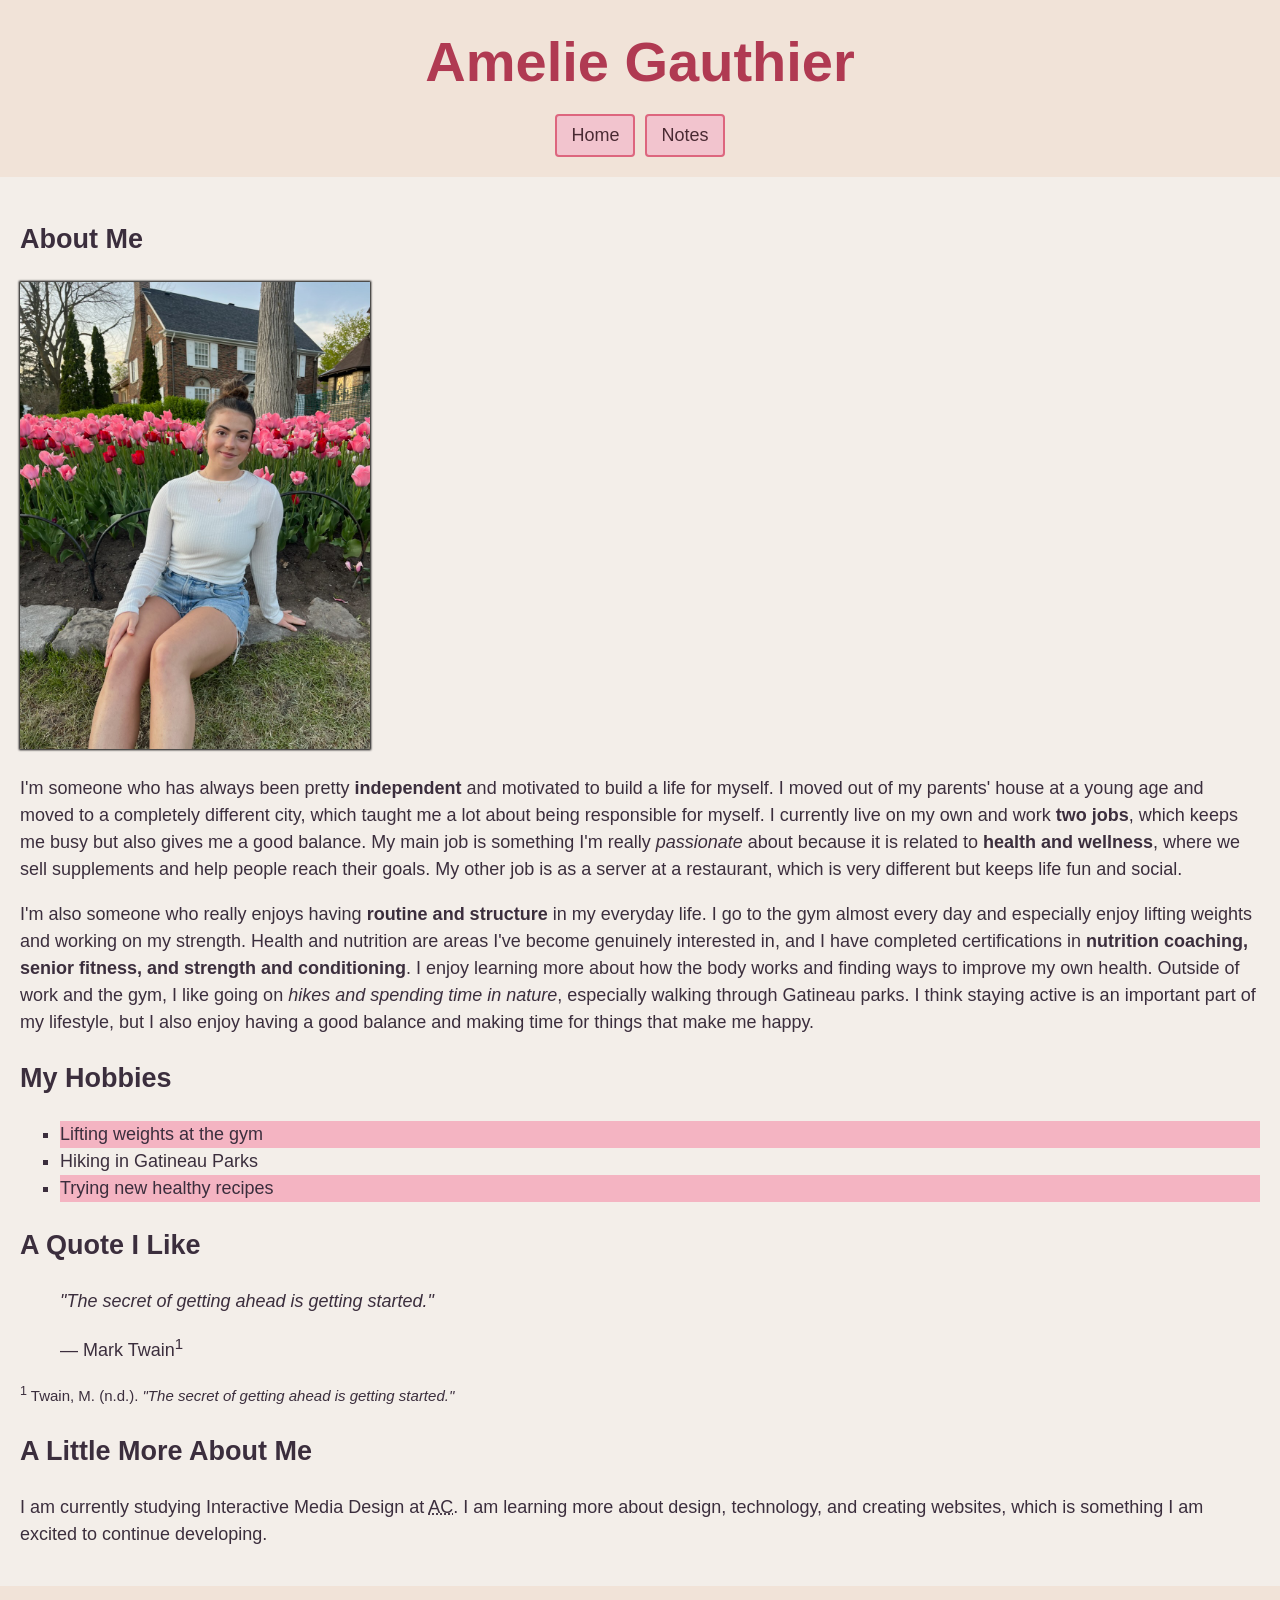
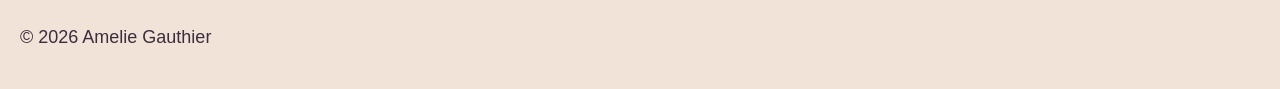
<file: html-assignment/index.html>
<!DOCTYPE html>
<html lang="en">
<head>
    <meta charset="UTF-8">
    <meta name="viewport" content="width=device-width, initial-scale=1.0">
    <title>Amelie Gauthier HTML Assignment</title>
    <link rel="stylesheet" href="css/style.css">
</head>
<body>

  <header>
    <h1 class="site-title">Amelie Gauthier</h1>
    <nav>
      <ul>
        <li><a href="index.html">Home</a></li>
        <li><a href="notes.html">Notes</a></li>
      </ul>
    </nav>
  </header>
     <main>
         <section>
             <h2>About Me</h2>
             <img id="my-image" src="images/me.jpg" alt="photo of me">
             <p>

                I'm someone who has always been pretty <strong>independent</strong> and motivated
                to build a life for myself. I moved out of my parents' house at a young age and
                moved to a completely different city, which taught me a lot about being responsible
                for myself. I currently live on my own and work <strong>two jobs</strong>, which
                keeps me busy but also gives me a good balance. My main job is something I'm really
                <em>passionate</em> about because it is related to <strong>health and wellness</strong>,
                where we sell supplements and help people reach their goals. My other
                job is as a server at a restaurant, which is very different but keeps life fun and social.
            </p>

            <p>
                I'm also someone who really enjoys having <strong>routine and structure</strong>
                in my everyday life. I go to the gym almost every day and especially enjoy lifting
                weights and working on my strength. Health and nutrition are areas I've become
                genuinely interested in, and I have completed certifications in
                <strong>nutrition coaching, senior fitness, and strength and conditioning</strong>.
                I enjoy learning more about how the body works and finding ways to improve my own
                health. Outside of work and the gym, I like going on
                <em>hikes and spending time in nature</em>, especially walking through Gatineau parks.
                I think staying active is an important part of my lifestyle, but I also enjoy having
                a good balance and making time for things that make me happy.</p>
             </section>

            
            <section>
                 <h2>My Hobbies</h2>
                 <ul class="hobbies">
                     <li>Lifting weights at the gym</li>
                     <li>Hiking in Gatineau Parks</li>
                     <li>Trying new healthy recipes</li>
                 </ul>
            </section>


         <section>
             <h2>A Quote I Like</h2>
             <blockquote>
             <p><em>"The secret of getting ahead is getting started."</em></p>
             <p>— Mark Twain<sup>1</sup></p>
             </blockquote>
             <p><small><sup>1</sup> Twain, M. (n.d.). <em>"The secret of getting ahead is getting started."</em></small></p>
         </section>

        <section>
            <h2>A Little More About Me</h2>

            <p>
                I am currently studying Interactive Media Design at
                <abbr title="Algonquin College">AC</abbr>. I am learning more about
                design, technology, and creating websites, which is something I am
                excited to continue developing.
            </p>
        </section>

    </main>

      <footer>
        <p>&copy; 2026 Amelie Gauthier</p>
      </footer>
         </body>
         </html>
</file>
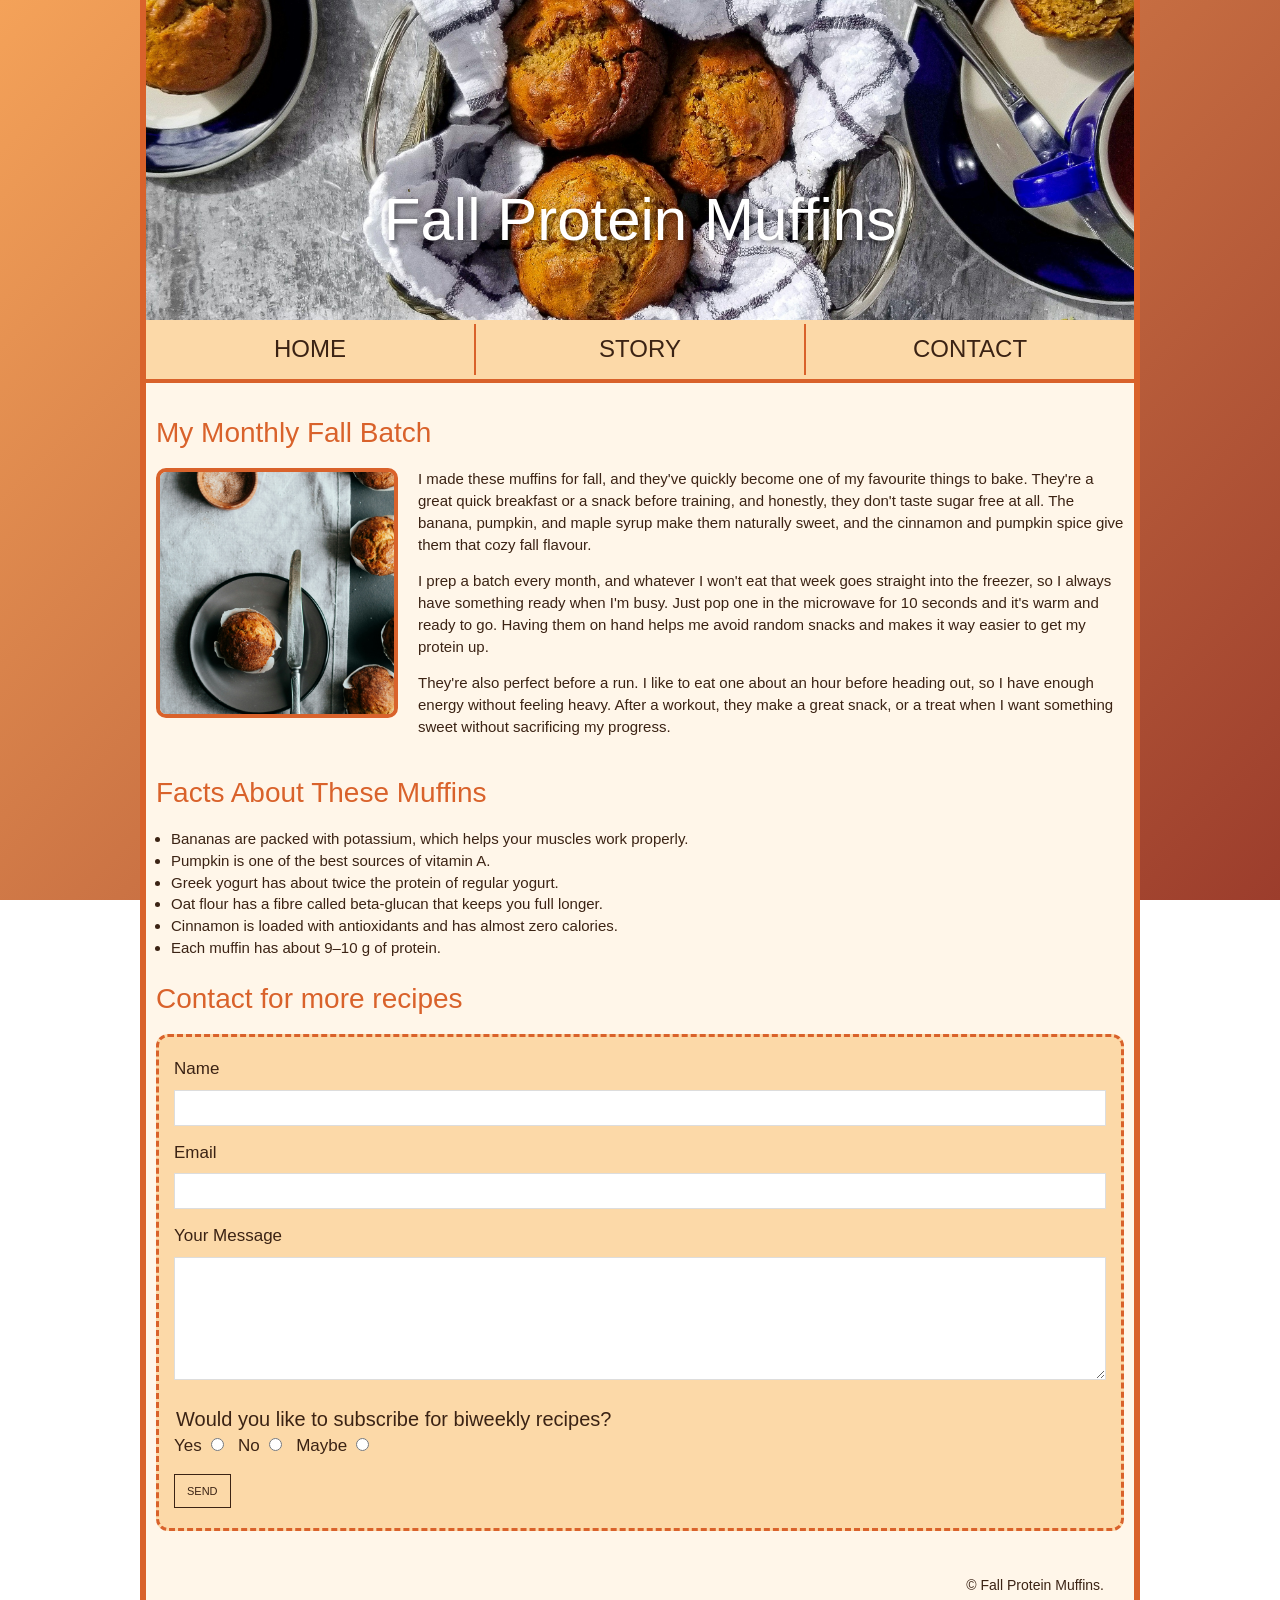
<file: midterm/index.html>
<!DOCTYPE html>
<html lang="en">
<head>
    <meta charset="UTF-8">
    <meta name="viewport" content="width=device-width, initial-scale=1.0">
    <title>gaut0570 midterm</title>
    <link rel="stylesheet" href="css/main.css">
</head> 
<body>
    <!-- Centred page container -->
    <div class="container">

        <!-- HEADER  -->
        <header id="home" class="hero">
            <img src="images/header.jpg" alt="A basket of pumpkin banana muffins wrapped in a kitchen towel">
            <h1 class="hero-title">Fall Protein Muffins</h1>
        </header>
        <!--  NAVIGATION -->
        <!-- Three links  -->
        <nav>
            <ul>
                <li><a href="#home">HOME</a></li>
                <li><a href="#story">STORY</a></li>
                <li><a href="#contact">CONTACT</a></li>
            </ul>
        </nav>
         <main>
        <!--  ARTICLE -->
            <!-- The image is floated left in CSS so the text wraps around it -->
            <article id="story" class="article">
                <h2>My Monthly Fall Batch</h2>

                <img class="article-img" src="images/muffin.jpg" alt="A pumpkin banana muffin on a plate next to a knife">

                <p>I made these muffins for fall, and they've quickly become one of my favourite things to bake. They're a great quick breakfast or a snack before training, and honestly, they don't taste sugar free at all. The banana, pumpkin, and maple syrup make them naturally sweet, and the cinnamon and pumpkin spice give them that cozy fall flavour.</p>

                <p>I prep a batch every month, and whatever I won't eat that week goes straight into the freezer, so I always have something ready when I'm busy. Just pop one in the microwave for 10 seconds and it's warm and ready to go. Having them on hand helps me avoid random snacks and makes it way easier to get my protein up.</p>

                <p>They're also perfect before a run. I like to eat one about an hour before heading out, so I have enough energy without feeling heavy. After a workout, they make a great snack, or a treat when I want something sweet without sacrificing my progress.</p>
            </article>

            <!-- FUN FATCS -->
           <section class="facts">
                <h2>Facts About These Muffins</h2>
                <ul>
                    <li>Bananas are packed with potassium, which helps your muscles work properly.</li>
                    <li>Pumpkin is one of the best sources of vitamin A.</li>
                    <li>Greek yogurt has about twice the protein of regular yogurt.</li>
                    <li>Oat flour has a fibre called beta-glucan that keeps you full longer.</li>
                    <li>Cinnamon is loaded with antioxidants and has almost zero calories.</li>
                    <li>Each muffin has about 9&ndash;10 g of protein.</li>
                </ul>
            </section>  
             <!-- FORM -->
             <section id="contact" class="contact">
                <h2>Contact for more recipes</h2>
                <!-- name email message -->
                <form action="#" method="post">
                    <label for="name">Name</label>
                    <input type="text" id="name" name="name" required>

                    <label for="email">Email</label>
                    <input type="email" id="email" name="email" required>

                    <label for="message">Your Message</label>
                    <textarea id="message" name="message" rows="5"></textarea>
                    <!-- subscribe box -->
                    <fieldset class="subscribe">
                        <legend>Would you like to subscribe for biweekly recipes?</legend>

                        <label for="sub-yes">Yes</label>
                        <input type="radio" id="sub-yes" name="subscribe" value="yes">

                        <label for="sub-no">No</label>
                        <input type="radio" id="sub-no" name="subscribe" value="no">

                        <label for="sub-maybe">Maybe</label>
                        <input type="radio" id="sub-maybe" name="subscribe" value="maybe">
                    </fieldset>

                    <input type="submit" value="Send">
                </form>
            </section>

        </main>

        <!--  FOOTER  -->
          <footer>
            <p>&copy; Fall Protein Muffins.</p>
        </footer>

    </div>

</body>
</html>
</file>
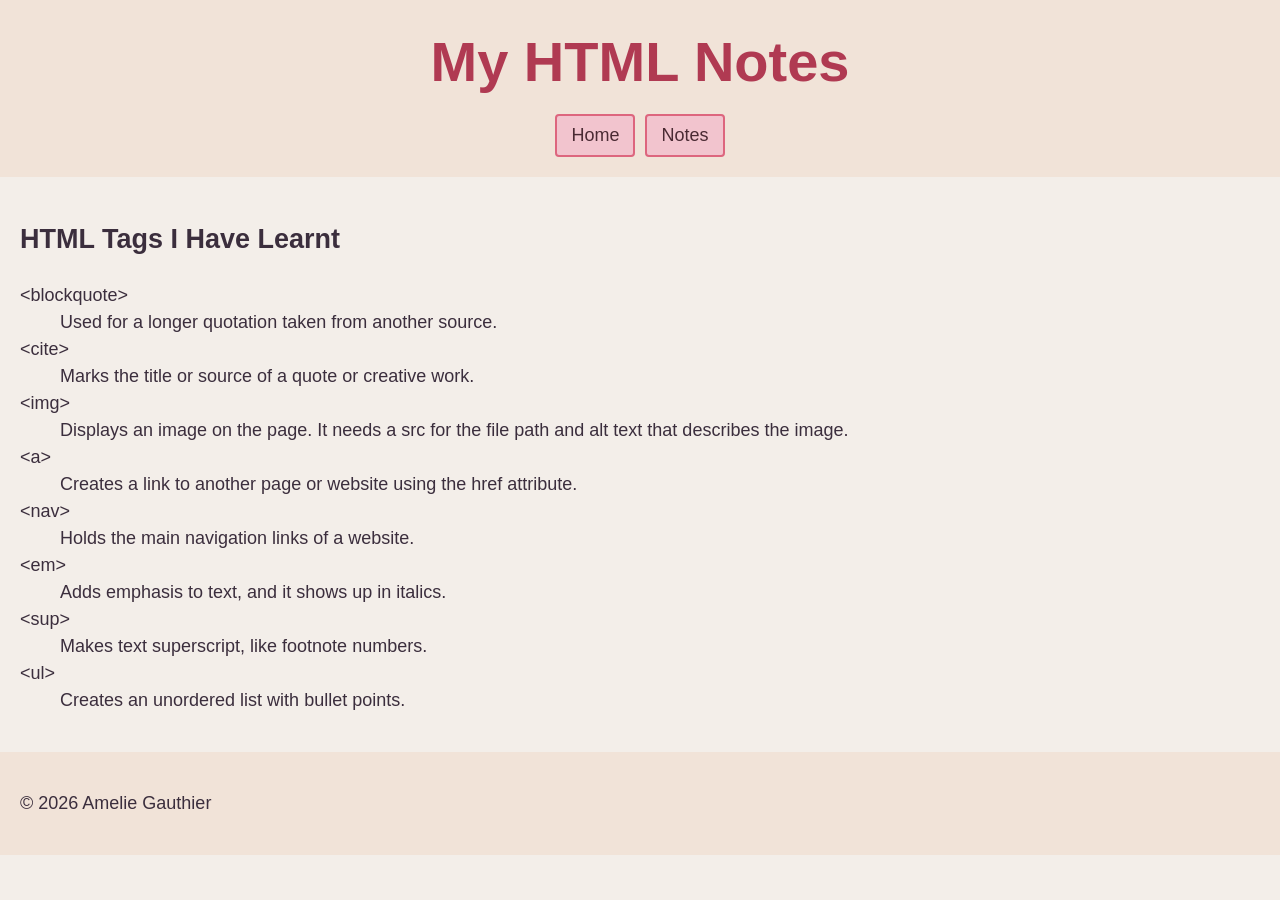
<file: html-assignment/notes.html>
<!DOCTYPE html>
<html lang="en">
<head>
  <meta charset="UTF-8">
  <meta name="viewport" content="width=device-width, initial-scale=1.0">
  <title>Notes - Amelie Gauthier</title>
  <link rel="stylesheet" href="css/style.css">
</head>
<body>

  <header>
    <h1 class="site-title">My HTML Notes</h1>
    <nav>
      <ul>
        <li><a href="index.html">Home</a></li>
        <li><a href="notes.html">Notes</a></li>
      </ul>
    </nav>
  </header>

  <main>
    <h2>HTML Tags I Have Learnt</h2>
    <dl>
      <dt>&lt;blockquote&gt;</dt>
      <dd>Used for a longer quotation taken from another source.</dd>

      <dt>&lt;cite&gt;</dt>
      <dd>Marks the title or source of a quote or creative work.</dd>

      <dt>&lt;img&gt;</dt>
      <dd>Displays an image on the page. It needs a src for the file path and alt text that describes the image.</dd>

      <dt>&lt;a&gt;</dt>
      <dd>Creates a link to another page or website using the href attribute.</dd>

      <dt>&lt;nav&gt;</dt>
      <dd>Holds the main navigation links of a website.</dd>

      <dt>&lt;em&gt;</dt>
      <dd>Adds emphasis to text, and it shows up in italics.</dd>

      <dt>&lt;sup&gt;</dt>
      <dd>Makes text superscript, like footnote numbers.</dd>

      <dt>&lt;ul&gt;</dt>
      <dd>Creates an unordered list with bullet points.</dd>
    </dl>
  </main>

  <footer>
    <p>&copy; 2026 Amelie Gauthier</p>
  </footer>

</body>
</html>
</file>
<file: html-assignment/css/style.css>
/*  Inheritance: font family and size for the whole page  */
body {
  font-family: Arial, Helvetica, sans-serif;
  font-size: 18px;
  margin: 0;
  line-height: 1.5;
  background-color: #f3eee9;
  color: #3b2e3d;   /* darker plum-brown, easier to read */
}

main {
  padding: 20px;
}

/*  Select multiple elements: header and footer  */
header,
footer {
  background-color: #f1e3d8;
  color: #3b2e3d;
  padding: 20px;
}

/*  Class selector: main heading  */
.site-title {
  color: #b03a52;
  font-size: 56px;   /* bigger name title  */
  margin: 0;
  text-align: center;   /* centres your name */
}

/*  Id selector: image box-shadow  */
/* 0 horizontal, 0 vertical, 2px blur, 1px spread, black */
#my-image {
  box-shadow: 0 0 2px 1px black;
   width: 350px;   /* smaller photo  */
  max-width: 100%;
  height: auto;
}

/*  Hobby list: square bullets  */
.hobbies {
  list-style-type: square;
  padding-left: 40px;
}

/*  nth-child: background on odd hobby items  */
.hobbies li:nth-child(odd) {
  background-color: #f4b4c2;
}


/*  Navigation  */

/* Remove bullets from the list inside nav */
nav ul {
  list-style-type: none;
  padding: 0;
  margin: 10px 0 0 0;
  display: flex;
  justify-content: center;  
  gap: 10px;
}

/* Remove underline, add background and border to links */
nav a {
  text-decoration: none;
  background-color: #f2c4ce;
  color: #4a2a33;
  border: 2px solid #dd667e;
  border-radius: 4px;
  padding: 6px 14px;
  display: inline-block;
}

/* Change background on hover or focus */
nav a:hover,
nav a:focus {
  background-color: #ac2225;
  color: #ffffff;
}
</file>
<file: midterm/css/main.css>
/* Midterm - Fall Protein Muffins */

/*  Colours*/
/* all colors save  */
:root {
    --pumpkin: #d9622b;   /* borders, buttons, headings */
    --cream: #fff6e9;     /* page background */
    --peach: #fcd9a8;     /* nav bar and form background */
    --brown: #3b2314;     /* text */
    --white: #ffffff;
}
/* Base styles */
* {
    box-sizing: border-box;  
}

/* body style */
/* background */
body {
    margin: 0;
    font-family: Arial, Helvetica, sans-serif;
    font-size: 15px;
    line-height: 1.45;
    color: var(--brown);
    background: linear-gradient(135deg, #f4a259, #9c3d2c) fixed;
}

/* center cream page box */
.container {
    max-width: 1000px;
    margin: 0 auto;
    background-color: var(--cream);
    border: solid var(--pumpkin);
    border-width: 0 6px;     /* borders on the left and right */
}

/* all section headings */
h2 {
    margin: 20px 0 15px;
    font-size: 28px;
    font-weight: normal;
    color: var(--pumpkin);
}

/* Header */
/* title sit on top of the image */
.hero {
    position: relative;
}

.hero img {
    display: block;          /* removes gap under image */
    width: 100%;
    height: 320px;
    object-fit: cover;      
}

/* title over the image */
.hero-title {
    position: absolute;
    top: 55%;
    width: 100%;
    margin: 0;
    text-align: center;
    font-size: 60px;
    font-weight: normal;
    color: var(--white);
    text-shadow: 2px 2px 6px rgba(0, 0, 0, 0.6); 
}
/*  Navigation  */
/* links in a row */
nav ul {
    display: flex;
    margin: 0;
    padding: 0;
    list-style: none;
    background-color: var(--peach);
    border-bottom: 4px solid var(--pumpkin);
}

/* link has a divider between them */
nav li {
    flex: 1;
    margin: 4px 0;
    text-align: center;
    border-right: 2px solid var(--pumpkin);
}
nav li:last-child {
    border-right: none;
}

nav a {
    display: block;
    padding: 8px;
    font-size: 24px;
    color: var(--brown);
    text-decoration: none;
}

nav a:hover {
    color: var(--pumpkin);
}
/* Main content  */
main {
    padding: 10px 10px 30px;
}

/*  Article  */
/* image inside the article */
.article {
    display: flow-root;
}

/* text wrap around the image */
.article-img {
    float: left;
    width: 242px;
    height: 250px;
    object-fit: cover;
    margin: 0 20px 10px 0;
    border: 4px solid var(--pumpkin);
    border-radius: 10px;
}

/* Facts*/
.facts ul {
    margin: 0;
    padding-left: 15px;
}
/*  Form */
/* border around the form */
form {
    padding: 5px 15px 20px;
    border: 3px dashed var(--pumpkin);
    border-radius: 12px;
    background-color: var(--peach);
}

/* labels  */
label {
    display: block;
    margin: 15px 0 8px;
    font-size: 17px;
}

/* white text boxes for email, name and messsages  */
input[type="text"],
input[type="email"],
textarea {
    width: 100%;
    padding: 6px;
    border: 1px solid #dddddd;
    font: inherit;
}

/* subscribe */
fieldset {
    margin: 20px 0 0;
    padding: 0;
    border: none;
}

legend {
    font-size: 20px;
}
/* labels and radios inline */
fieldset label {
    display: inline;
}

input[type="radio"] {
    margin-right: 10px;
    accent-color: var(--pumpkin);
}

/* outlined send button */
input[type="submit"] {
    display: block;
    margin-top: 15px;
    padding: 10px 12px;
    border: 1px solid var(--brown);
    background: none;
    color: var(--brown);
    font-size: 11px;
    text-transform: uppercase;
    cursor: pointer;
}

input[type="submit"]:hover {
    background-color: var(--pumpkin);
    color: var(--white);
}

/*  Footer */
/* copyright logo on the right */
footer {
    text-align: right;
    padding: 0 30px 20px;
    font-size: 14px;
}
/* Small screens  */
@media (max-width: 600px) {
    .hero-title {
        font-size: 36px;
    }

    nav a {
        font-size: 18px;
    }

    /* on small screens, the image goes full width above the text instead of beside it */
    .article-img {
        float: none;
        width: 100%;
    }
}
</file>
